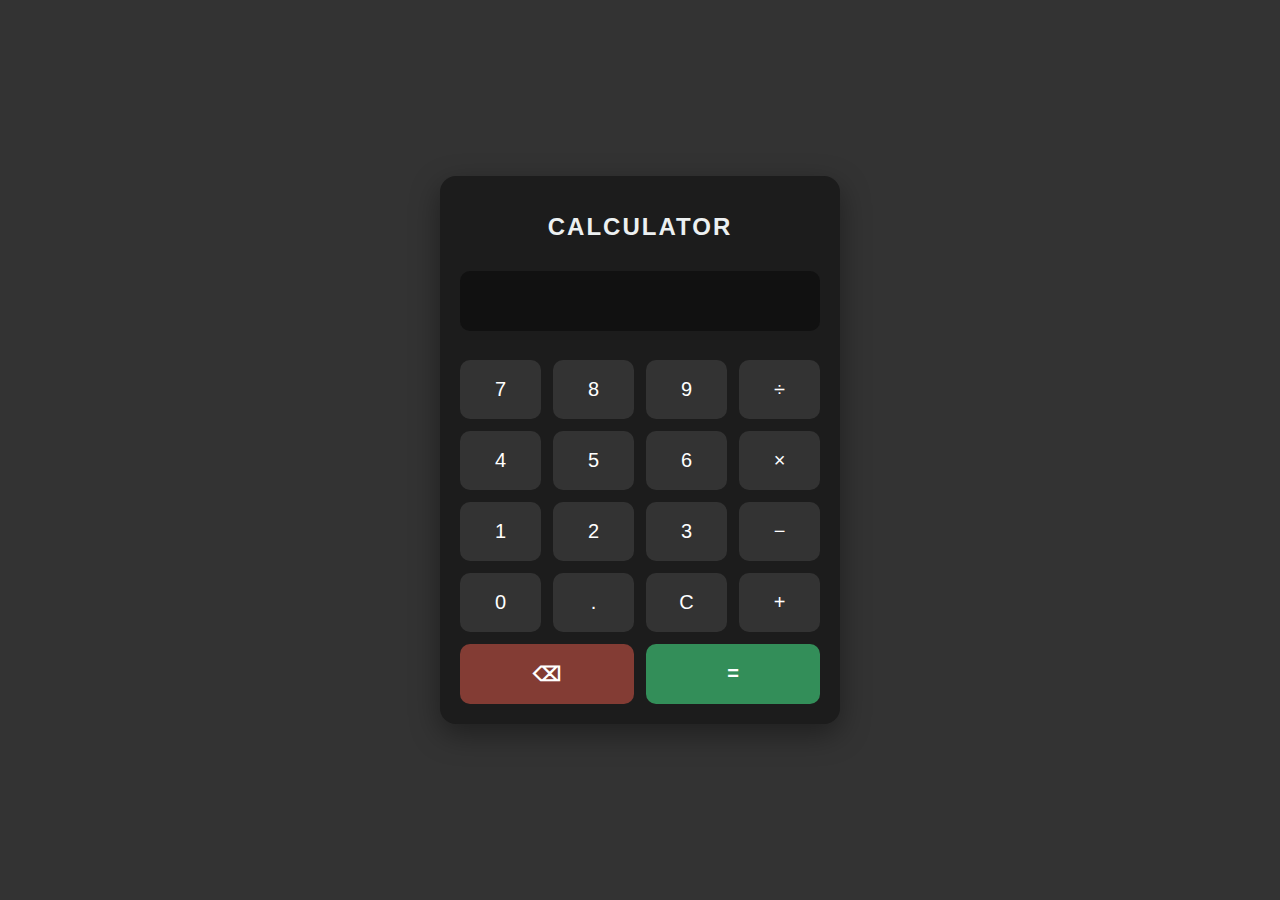
<file: Calculator/index.html>
<!DOCTYPE html>
<html lang="en">
<head>
  <meta charset="UTF-8">
  <meta name="viewport" content="width=device-width, initial-scale=1.0" />
  <title>Modern Calculator</title>
  <link rel="stylesheet" href="styles.css">
</head>
<body>
  <div class="calculator">
    <h1 class="calc-title">CALCULATOR</h1>
    <input type="text" class="display" id="display" disabled />
    <div class="buttons">
      <button data-value="7">7</button>
      <button data-value="8">8</button>
      <button data-value="9">9</button>
      <button data-value="/" class="operator">÷</button>

      <button data-value="4">4</button>
      <button data-value="5">5</button>
      <button data-value="6">6</button>
      <button data-value="*" class="operator">×</button>

      <button data-value="1">1</button>
      <button data-value="2">2</button>
      <button data-value="3">3</button>
      <button data-value="-" class="operator">−</button>

      <button data-value="0">0</button>
      <button data-value="." class="dot">.</button>
      <button id="clear">C</button>
      <button data-value="+" class="operator">+</button>

      <button id="backspace">⌫</button>
      <button id="equals" class="equal">=</button>
    </div>
  </div>

  <script src="script.js"></script>
</body>
</html>
</file>
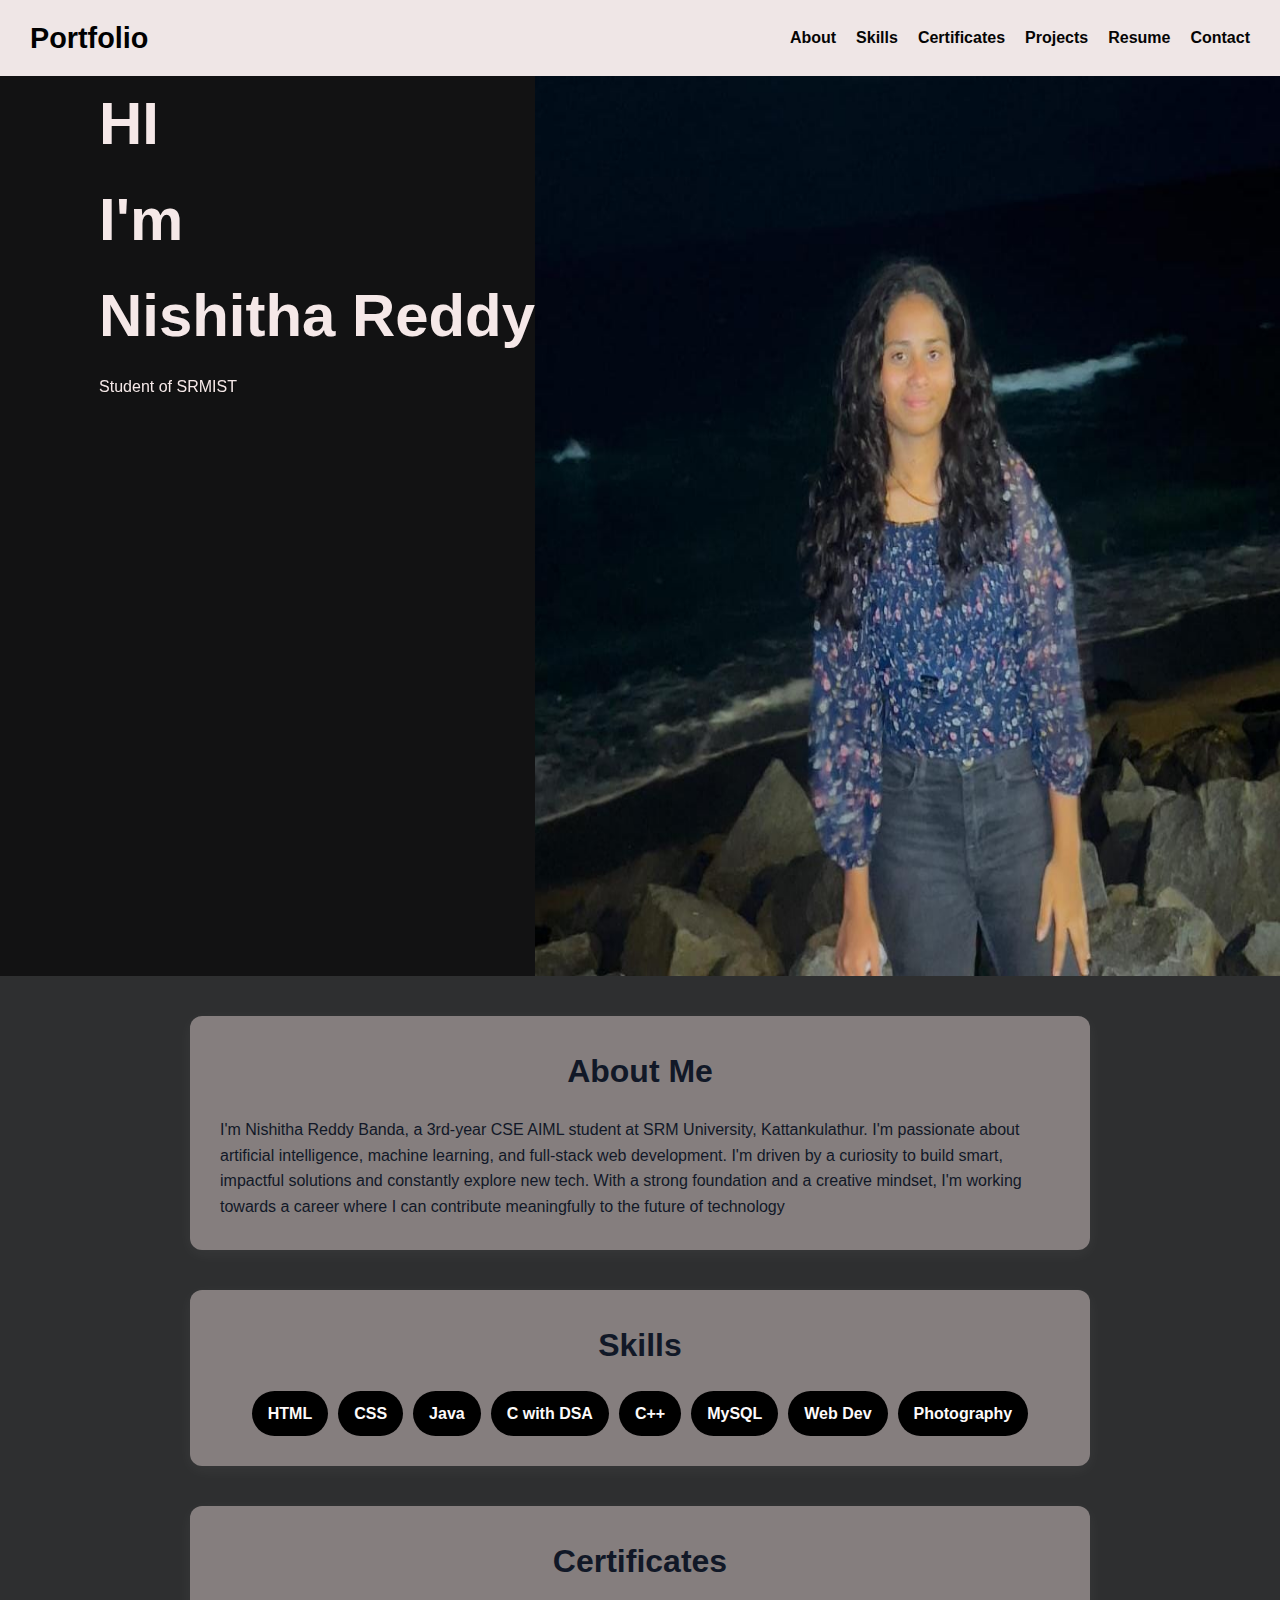
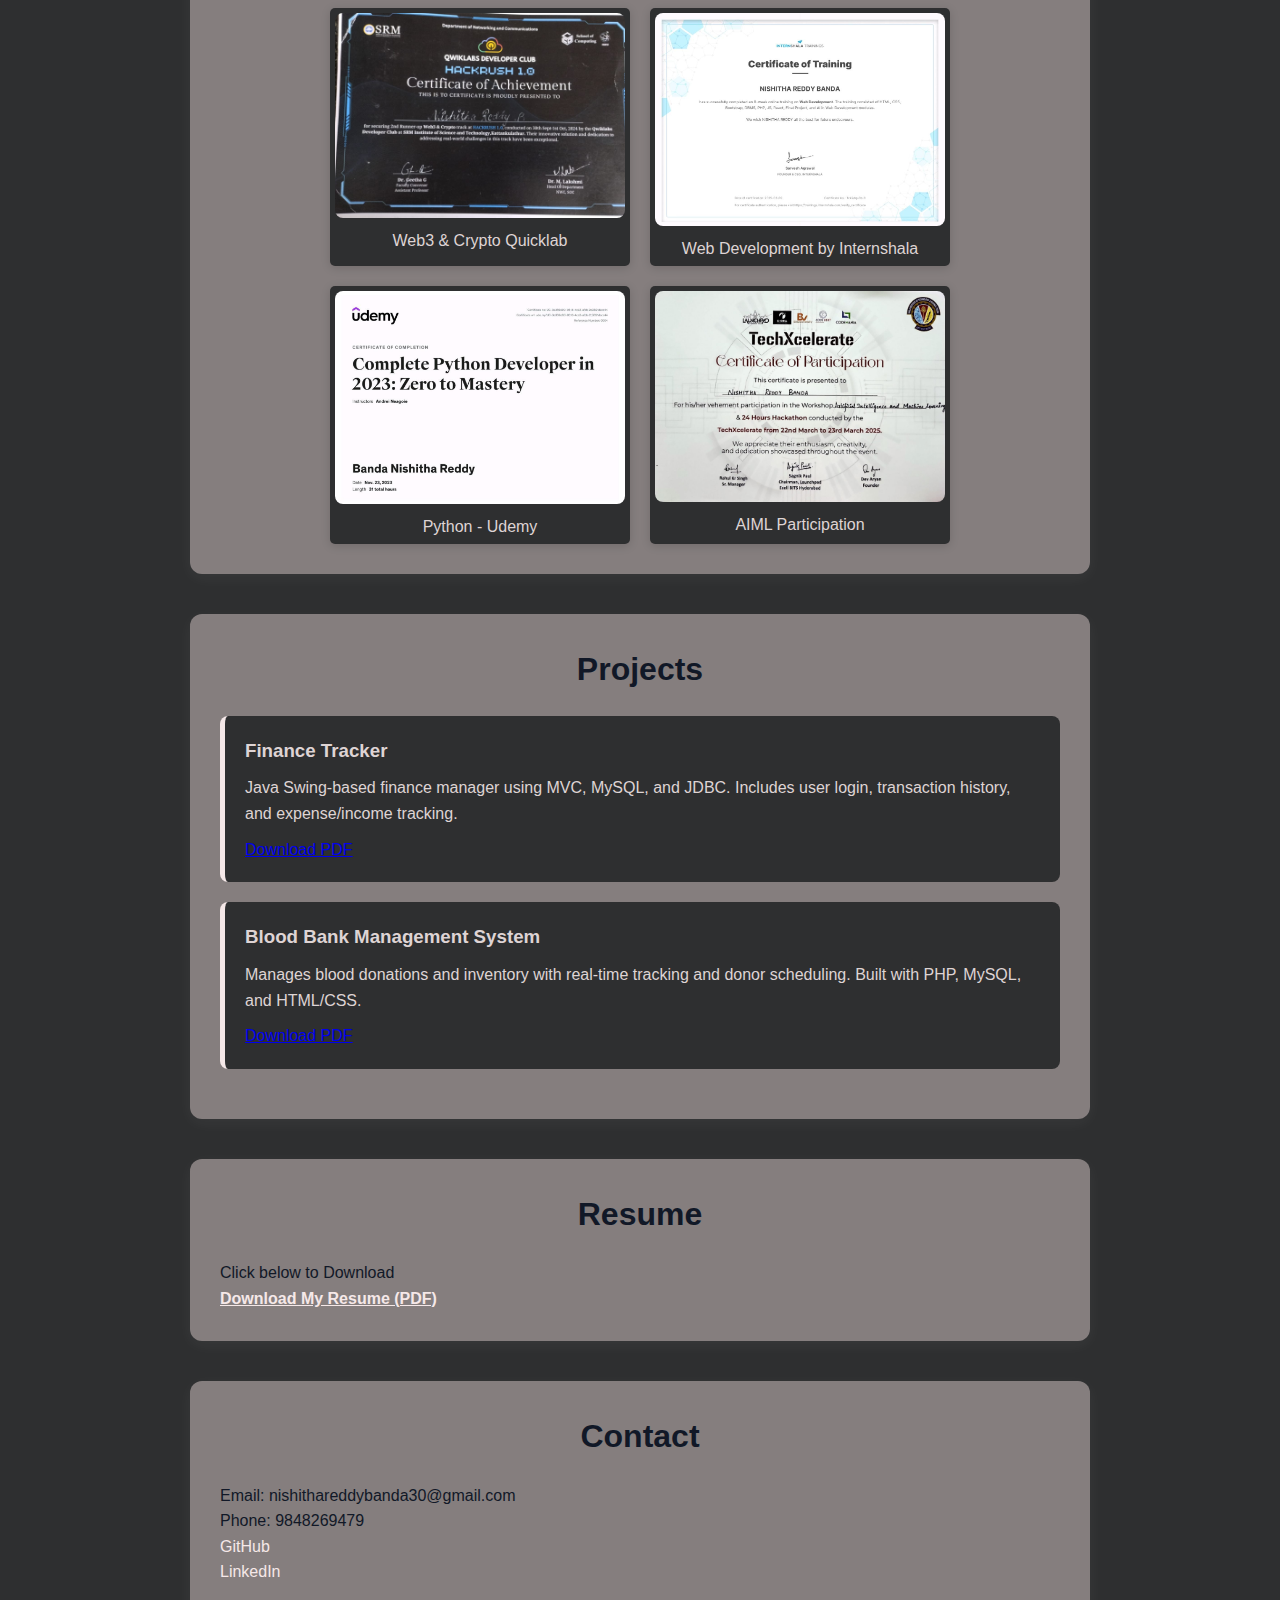
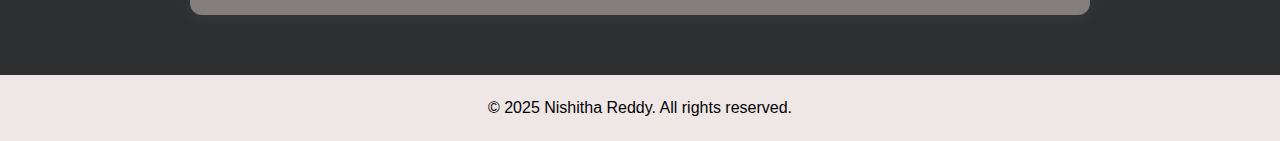
<file: Portfolio.Nishitha/index.html>
<!DOCTYPE html>
<html lang="en">
<head>
  <meta charset="UTF-8" />
  <meta name="viewport" content="width=device-width, initial-scale=1.0"/>
  <title>Nishitha Reddy | Portfolio</title>
  <link rel="stylesheet" href="styles.css" />
</head>
<body>

  <header class="main-header">
    <nav>
      <h1>Portfolio</h1>
      <ul>
        <li><a href="#about">About</a></li>
        <li><a href="#skills">Skills</a></li>
        <li><a href="#certificates">Certificates</a></li>
        <li><a href="#projects">Projects</a></li>
        <li><a href="#resume">Resume</a></li>
        <li><a href="#contact">Contact</a></li>
      </ul>
    </nav>
  </header>


  <section class="hero">
    <h3>
      HI<br> 
      I'm <br>Nishitha Reddy<br>
      <p class= "tagline">Student of SRMIST</p>
    </h3>
    <div style="text-align: right;"></div>
    <img src="Nishitha.jpg" width="745px">
  </div>
  
  </section>

  <section id="about" class="card">
    <h2>About Me</h2>
    <p>
      I'm Nishitha Reddy Banda, a 3rd-year CSE AIML student at SRM University, Kattankulathur. I'm passionate about artificial intelligence, machine learning, and full-stack web development. I'm driven by a curiosity to build smart, impactful solutions and constantly explore new tech. With a strong foundation and a creative mindset, I'm working towards a career where I can contribute meaningfully to the future of technology </p>
  </section>

  <section id="skills" class="card">
    <h2>Skills</h2>
    <ul class="skills-list">
      <li>HTML</li>
      <li>CSS</li>
      <li>Java</li>
      <li>C with DSA</li>
      <li>C++</li>
      <li>MySQL</li>
      <li>Web Dev</li>
      <li>Photography</li>
    </ul>
  </section>

  <section id="certificates" class="card">
    <h2>Certificates</h2>
    <div class="certificate-container">
      <div class="certificate-card"><img src="hackrush.jpg"><p>Web3 & Crypto Quicklab</p></div>
      <div class="certificate-card"><img src="WEB DEV.jpg"><p>Web Development by Internshala</p></div>
      <div class="certificate-card"><img src="UDEMY.jpg"><p>Python - Udemy</p></div>
      <div class="certificate-card"><img src="BITS.jpg"><p>AIML Participation</p></div>
    </div>
  </section>

  <section id="projects" class="card">
    <h2>Projects</h2>
    <div class="project-card">
      <h3>Finance Tracker</h3>
      <p>Java Swing-based finance manager using MVC, MySQL, and JDBC. Includes user login, transaction history, and expense/income tracking.</p>
      <p><a href="finance Tracker.pdf" download>Download PDF</a></p>
    </div>
    <div class="project-card">
      <h3>Blood Bank Management System</h3>
      <p>Manages blood donations and inventory with real-time tracking and donor scheduling. Built with PHP, MySQL, and HTML/CSS.</p>
      <p><a href="bloodbank.pdf" download>Download PDF</a></p>
    </div>
  </section>

  <section id="resume" class="card">
    <h2>Resume</h2>
    <p>Click below to Download</p>
    <p><a href="NISHITHA Resume (2).pdf" download>Download My Resume (PDF)</a></p>
  </section>

  <section id="contact" class="card">
    <h2>Contact</h2>
    <p>Email: nishithareddybanda30@gmail.com</p>
    <p>Phone: 9848269479</p>
    <p><a href="https://github.com/Dissassterr">GitHub</a></p>
    <p><a href="https://www.linkedin.com/in/banda-nishitha-reddy-841a38312">LinkedIn</a></p>
  
      
  </section>

  
  <footer>
    <p>&copy; 2025 Nishitha Reddy. All rights reserved.</p>
  </footer>
</body>
</html>
</file>
<file: Calculator/styles.css>
* {
  box-sizing: border-box;
}

body {
  margin: 0;
  padding: 0;
  background: #333;
  font-family: "Segoe UI", sans-serif;
  height: 100vh;
  display: flex;
  justify-content: center;
  align-items: center;
  flex-wrap: wrap; 
}


.calculator {
  width: 90%;  
  max-width: 400px;  
  padding: 20px;
  border-radius: 16px;
  box-shadow: 0 10px 30px rgba(0, 0, 0, 0.4);
  background-color: #1c1c1c;
  display: flex;
  flex-direction: column;
  gap: 14px;
}


.calc-title {
  margin margin-bottom: 3PX;
  color: #ecf0f1;
  font-size: 1.5rem;
  letter-spacing: 2px;
  text-align: center;
}



.display {
  width: 100%;
  height: 60px;
  background: #111;
  color: #fff;
  font-size: 28px;
  text-align: right;
  padding: 10px;
  border: none;
  border-radius: 10px;
  margin-bottom: 15px;
}

.buttons {
  display: grid;
  grid-template-columns: repeat(4, 1fr);
  gap: 12px;
}

.buttons button {
  padding: 18px;   
  font-size: 20px;
  border-radius: 10px;
}


button {
  padding: 20px;
  font-size: 18px;
  border: none;
  border-radius: 12px;
  background: #333;
  color: white;
  cursor: pointer;
  transition: 0.2s ease;
}

button:hover {
  background: #555;
}

.operator {
  background-color: #333;
}

.operator:hover {
  background-color: #555;
}

.equal {
  grid-column: span 4;
  background-color: #338e59;
  font-weight: bold;
  font-size: 20px;
}

.equal:hover {
  background-color: #2bda71;
}

#backspace {
  grid-column: span 2;
  background-color: #833c34;
  color: white;
  font-size: 20px;
  font-weight: bold;
}

#backspace:hover {
  background-color: #bb3c2e;
}

.equal {
  grid-column: span 2;
}
</file>
<file: Portfolio.Nishitha/styles.css>
:root {
  --primary-bg: #2e2f30;
  --card-bg: #857e7e;
  --primary-text: #111827;
  --accent: #f5e8e8;
  --dark: #000000;
}

* {
  box-sizing: border-box;
  margin : 0px;
  padding: 0;
  scroll-behavior: smooth;
}

body {
  font-family: 'Segoe UI', Tahoma, Geneva, Verdana, sans-serif;
  line-height: 1.6;
  background-color: var(--primary-bg);
  color: var(--primary-text);
}

.main-header {
  background-color: rgb(239, 230, 230);
  position: sticky;
  color: white;
  top: 0;
  z-index: 1000;
  margin:0;
  cursor: pointer;
  
}

nav {
  display: flex;
  justify-content: space-between;
  align-items: center;
  padding: 15px 30px;
  flex-wrap: wrap;
}

nav h1 {
  color: rgb(1, 1, 1);
  font-size: 1.8rem;
}

nav ul {
  display: flex;
  list-style: none;
  gap: 20px;
}

nav ul li a {
  color: rgb(5, 5, 5);
  text-decoration: none;
  font-weight: 600;
}

nav ul li a:hover {
  color: black;
}

 .hero {
  height: 100vh; /* full screen height */
  display: flex;
  align-items: right;
  justify-content: right;
  background: rgba(0, 0, 0, 0.6); /* optional dark overlay */
  color: #f5e8e8;
  align content: center;
  font-size: 3.2rem;
  
  font-weight: bold;
  backdrop-filter: blur(2px); /* optional blur */
}
.tagline{
  font-size: 1rem;
  font-weight: 300;
   color: #f5e8e8;
  margin-top: 10px;
  margin-bottom: 20px;
  text-shadow: 1px 1px 2px rgba(0,0,0,0.4);
}

.card {
  background-color: var(--card-bg);
  max-width: 900px;
  margin: 40px auto;
  padding: 30px;
  border-radius: 12px;
  box-shadow: 0 4px 16px rgba(247, 246, 246, 0.05);
  transition: transform 0.3s ease;
}

.card:hover {
  transform: scale(1.02);
}

.card h2 {
  font-size: 2rem;
  margin-bottom: 20px;
  text-align: center;
}


.skills-list {
  display: flex;
  flex-wrap: wrap;
  justify-content: center;
  gap: 10px;
  list-style: none;
  padding: 0;
}

.skills-list li {
  background-color: var(--dark);
  color: rgb(253, 250, 250);
  padding: 10px 16px;
  border-radius: 25px;
  font-weight: bold;
  transition: 0.3s;
}

.skills-list li:hover {
  background-color: black;
}


.certificate-container {
  display: flex;
  flex-wrap: wrap;
  gap: 20px;
  justify-content: center;
}

.certificate-card {
  background-color: #2e2f30;
  color: rgb(222, 212, 212);
  border-radius: 5px;
  max-width: 300px;
  padding: 5px;
  transition: transform 0.3s;
  box-shadow: 0 2px 10px rgba(0, 0, 0, 0.15);
}

.certificate-card:hover {
  transform: scale(1.05);
}

.certificate-card img {
  width: 100%;
  border-radius: 8px;
  display: block;
}

.certificate-card p {
  margin-top: 10px;
  text-align: center;
  color:
}


.project-card {
  margin-bottom: 20px;
  padding: 20px;
  color:#fffdfd;
  background-color: #2e2f30;
  border-left: 5px solid var(--accent);
  border-radius: 8px;
  transition: transform 0.3s ease;
  box-shadow:inset;
}

.project-card:hover {
  transform: scale(1.02);
}

.project-card h3 {
  color: var(--primary-text);
   color:rgb(222, 212, 212);
}

.project-card p {
  margin-top: 10px;
  color:rgb(222, 212, 212);
}

#resume a {
  color: var(--accent);
  text-decoration: underline;
  font-weight: bold;
}

#contact a {
  color: var(--accent);
  text-decoration: none;
}

#contact a:hover {
  text-decoration: underline;
}

.contact-form {
  margin-bottom: 15px;
}


.contact-form input,
.contact-form textarea {
  width: 85%;
  max-width: 300px;
  padding: 8px 10px;
  margin: 8px 0;
  border: 2px solid #f5e8e8;
  border-radius: 8px;
  font-size: 14px;
  background-color:  #2e2f30;
  color: #f9f7f7;
  box-shadow: 0 2px 4px rgba(0, 0, 0, 0.1);
  transition: border 0.3s ease;
}

footer {
  background-color: rgb(239, 230, 230);;
  color: rgb(3, 3, 3);
  text-align: center;
  padding: 20px;
  margin-top: 60px;
  
}
/* === Mobile Responsive Styles === */
@media (max-width: 768px) {
  nav {
    flex-direction: column;
    align-items: center;
    padding: 10px;
  }

  nav ul {
    flex-direction: column;
    align-items: center;
    gap: 10px;
    padding-top: 10px;
  }

  .hero {
    flex-direction: column;
    align-items: center;
    justify-content: center;
    text-align: center;
    font-size: 2rem;
    padding: 40px 20px;
    height: auto;
  }

  .hero img {
    width: 90%;
    max-width: 300px;
    margin-top: 20px;
    border-radius: 12px;
  }

  .card {
    margin: 20px 10px;
    padding: 20px;
  }

  .skills-list {
    flex-direction: column;
    align-items: center;
  }

  .certificate-container {
    flex-direction: column;
    align-items: center;
  }

  .certificate-card {
    width: 90%;
  }

  .contact-form input,
  .contact-form textarea {
    width: 100%;
  }

  footer {
    font-size: 14px;
    padding: 15px;
  }
}
</file>
